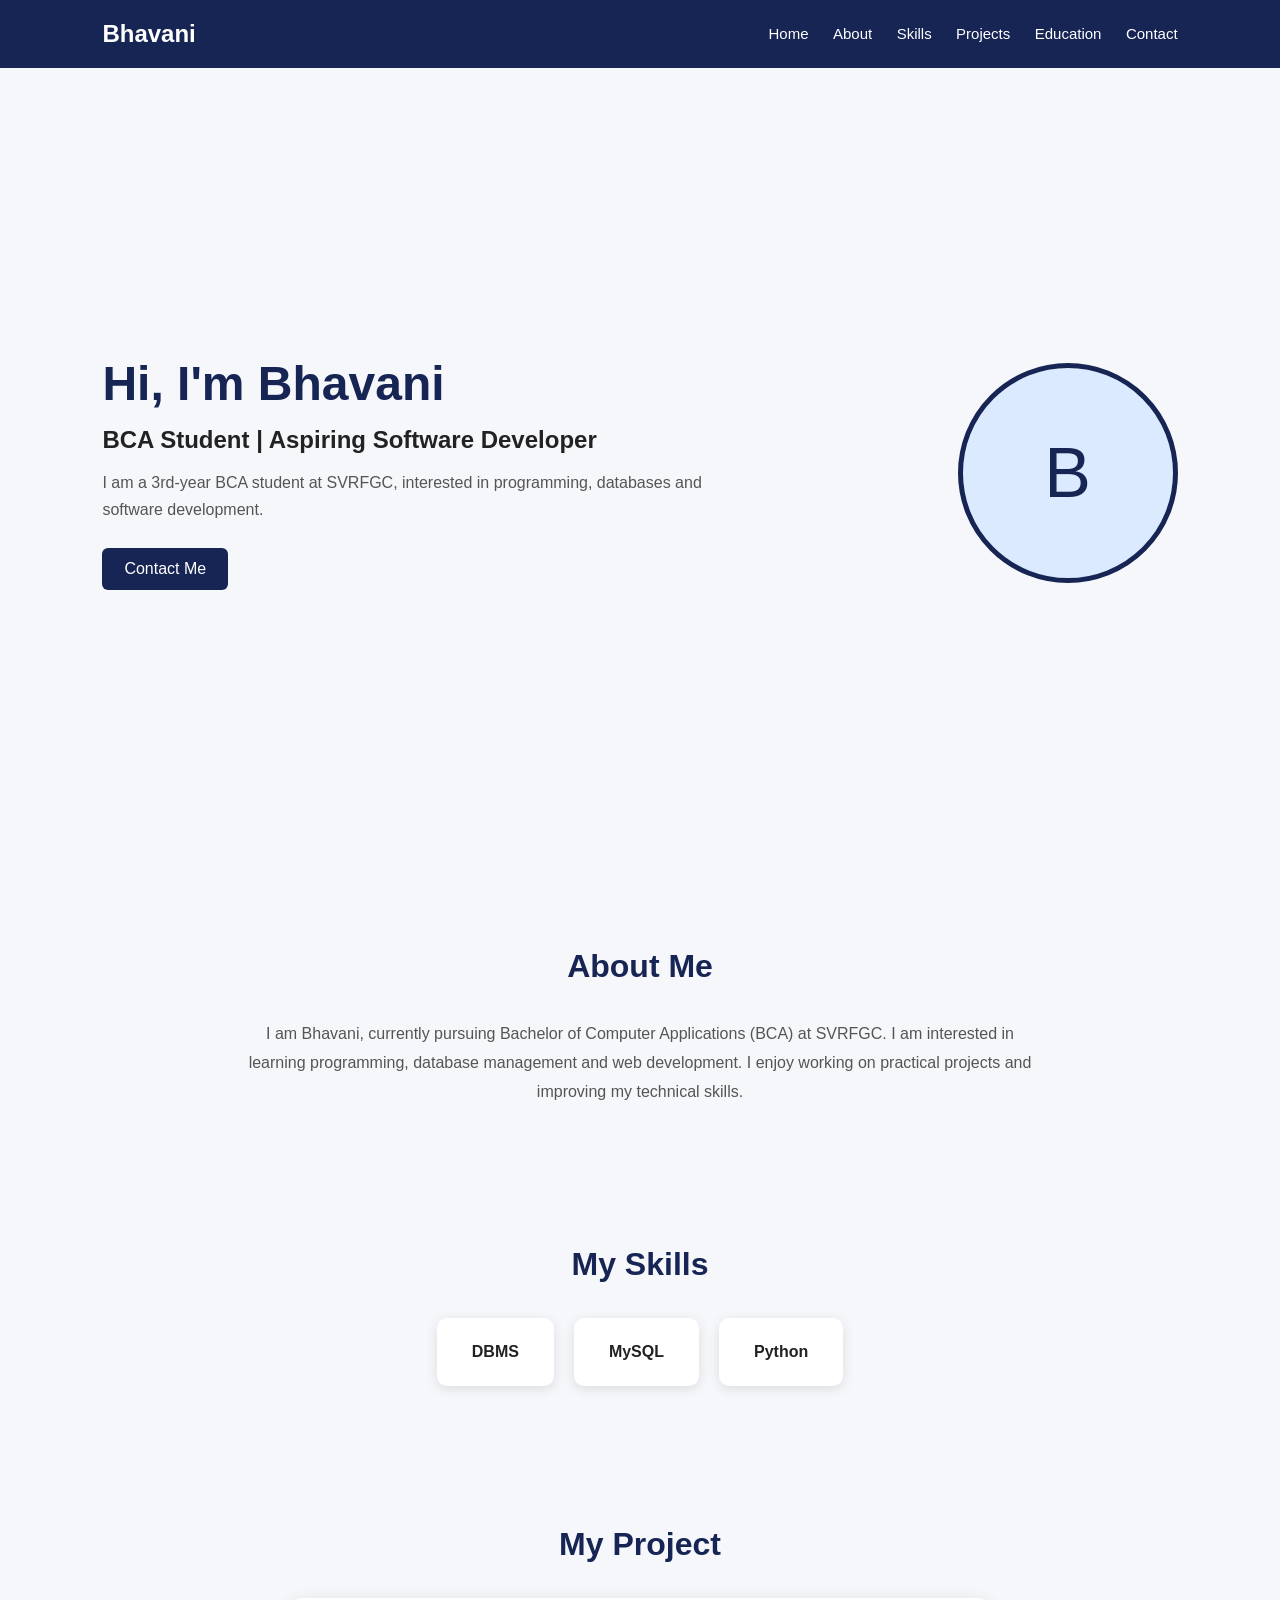
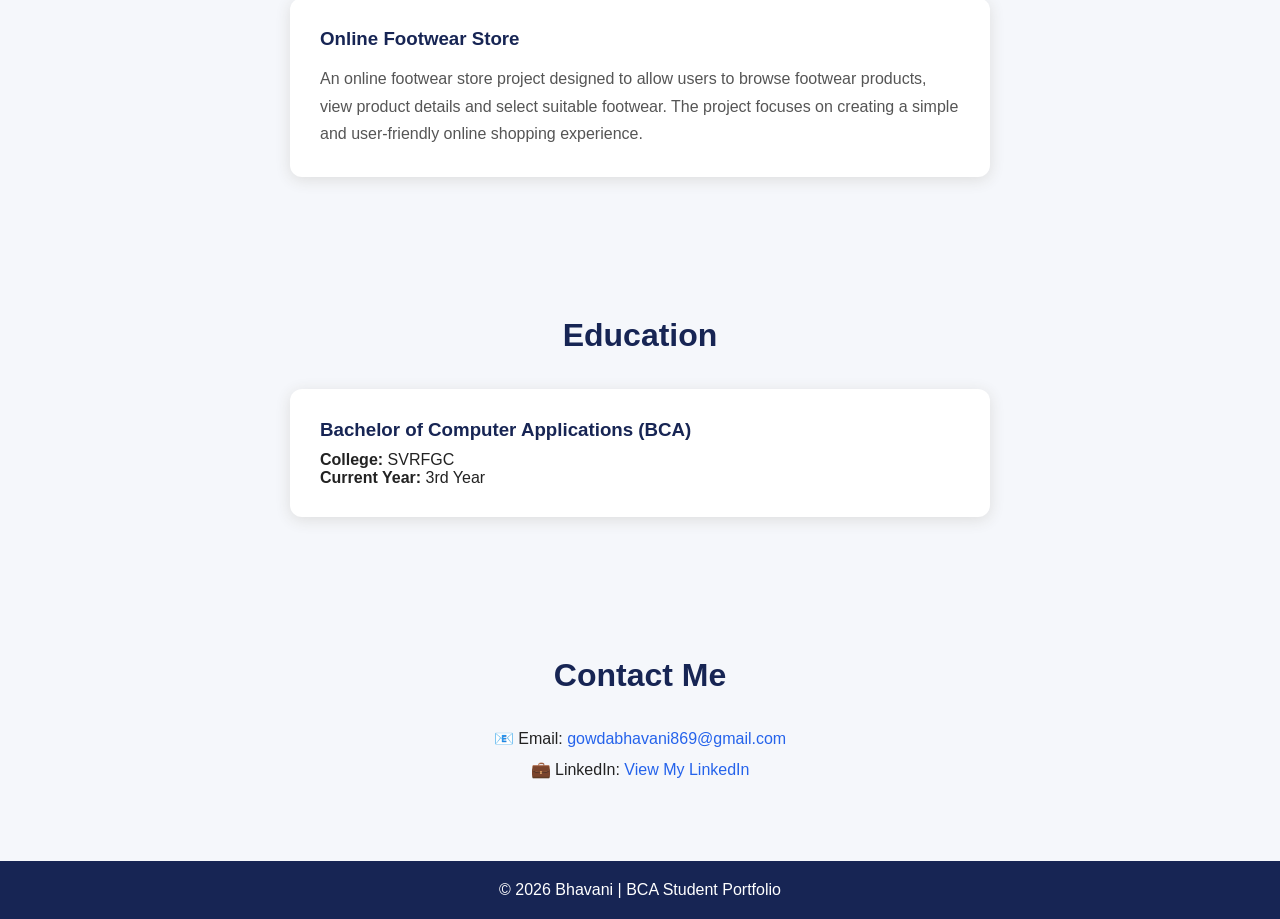
<file: index.html>
<!DOCTYPE html>
<html lang="en">
<head>
    <meta charset="UTF-8">
    <meta name="viewport" content="width=device-width, initial-scale=1.0">
    <title>Bhavani.N| BCA Student Portfolio</title>

    <style>
        * {
            margin: 0;
            padding: 0;
            box-sizing: border-box;
            scroll-behavior: smooth;
        }

        body {
            font-family: Arial, sans-serif;
            background: #f5f7fb;
            color: #222;
        }

        header {
            background: #172554;
            color: white;
            padding: 20px 8%;
            display: flex;
            justify-content: space-between;
            align-items: center;
            position: sticky;
            top: 0;
            z-index: 1000;
        }

        header h2 {
            font-size: 24px;
        }

        nav a {
            color: white;
            text-decoration: none;
            margin-left: 20px;
            font-size: 15px;
        }

        nav a:hover {
            text-decoration: underline;
        }

        section {
            padding: 70px 8%;
        }

        .home {
            min-height: 90vh;
            display: flex;
            align-items: center;
            justify-content: space-between;
            gap: 40px;
        }

        .home-text {
            max-width: 600px;
        }

        .home h1 {
            font-size: 48px;
            margin-bottom: 15px;
            color: #172554;
        }

        .home h3 {
            font-size: 24px;
            margin-bottom: 15px;
        }

        .home p {
            line-height: 1.7;
            color: #555;
        }

        .btn {
            display: inline-block;
            margin-top: 25px;
            padding: 12px 22px;
            background: #172554;
            color: white;
            text-decoration: none;
            border-radius: 6px;
        }

        .btn:hover {
            background: #2563eb;
        }

        .profile {
            width: 220px;
            height: 220px;
            border-radius: 50%;
            background: #dbeafe;
            display: flex;
            align-items: center;
            justify-content: center;
            font-size: 70px;
            color: #172554;
            border: 5px solid #172554;
        }

        .title {
            text-align: center;
            color: #172554;
            margin-bottom: 35px;
            font-size: 32px;
        }

        .about p {
            max-width: 800px;
            margin: auto;
            text-align: center;
            line-height: 1.8;
            color: #555;
        }

        .skills {
            display: flex;
            justify-content: center;
            flex-wrap: wrap;
            gap: 20px;
        }

        .skill {
            background: white;
            padding: 25px 35px;
            border-radius: 10px;
            box-shadow: 0 3px 12px #ddd;
            font-weight: bold;
        }

        .project {
            max-width: 700px;
            margin: auto;
            background: white;
            padding: 30px;
            border-radius: 12px;
            box-shadow: 0 3px 15px #ddd;
        }

        .project h3 {
            color: #172554;
            margin-bottom: 15px;
        }

        .project p {
            line-height: 1.7;
            color: #555;
        }

        .education {
            max-width: 700px;
            margin: auto;
            background: white;
            padding: 30px;
            border-radius: 12px;
            box-shadow: 0 3px 15px #ddd;
        }

        .education h3 {
            color: #172554;
            margin-bottom: 10px;
        }

        .contact {
            text-align: center;
        }

        .contact p {
            margin: 12px;
        }

        .contact a {
            color: #2563eb;
            text-decoration: none;
        }

        footer {
            background: #172554;
            color: white;
            text-align: center;
            padding: 20px;
        }

        @media (max-width: 700px) {
            header {
                flex-direction: column;
                gap: 15px;
            }

            nav a {
                margin: 5px;
                font-size: 13px;
            }

            .home {
                flex-direction: column-reverse;
                text-align: center;
                justify-content: center;
            }

            .home h1 {
                font-size: 38px;
            }

            .profile {
                width: 170px;
                height: 170px;
                font-size: 50px;
            }
        }
    </style>
</head>

<body>

    <!-- Navigation -->
    <header>
        <h2>Bhavani</h2>

        <nav>
            <a href="#home">Home</a>
            <a href="#about">About</a>
            <a href="#skills">Skills</a>
            <a href="#projects">Projects</a>
            <a href="#education">Education</a>
            <a href="#contact">Contact</a>
        </nav>
    </header>


    <!-- Home -->
    <section class="home" id="home">

        <div class="home-text">
            <h1>Hi, I'm Bhavani</h1>

            <h3>BCA Student | Aspiring Software Developer</h3>

            <p>
                I am a 3rd-year BCA student at SVRFGC,
                interested in programming, databases and software development.
            </p>

            <a href="#contact" class="btn">Contact Me</a>
        </div>

        <!-- Replace this with your photo later -->
        <div class="profile">
            B
        </div>

    </section>


    <!-- About -->
    <section class="about" id="about">

        <h2 class="title">About Me</h2>

        <p>
            I am Bhavani, currently pursuing Bachelor of Computer Applications
            (BCA) at SVRFGC. I am interested in learning programming,
            database management and web development. I enjoy working on
            practical projects and improving my technical skills.
        </p>

    </section>


    <!-- Skills -->
    <section id="skills">

        <h2 class="title">My Skills</h2>

        <div class="skills">

            <div class="skill">DBMS</div>

            <div class="skill">MySQL</div>

            <div class="skill">Python</div>

        </div>

    </section>


    <!-- Projects -->
    <section id="projects">

        <h2 class="title">My Project</h2>

        <div class="project">

            <h3>Online Footwear Store</h3>

            <p>
                An online footwear store project designed to allow users
                to browse footwear products, view product details and
                select suitable footwear. The project focuses on creating
                a simple and user-friendly online shopping experience.
            </p>

        </div>

    </section>


    <!-- Education -->
    <section id="education">

        <h2 class="title">Education</h2>

        <div class="education">

            <h3>Bachelor of Computer Applications (BCA)</h3>

            <p><strong>College:</strong> SVRFGC</p>

            <p><strong>Current Year:</strong> 3rd Year</p>

        </div>

    </section>


    <!-- Contact -->
    <section class="contact" id="contact">

        <h2 class="title">Contact Me</h2>

        <p>
            📧 Email:
            <a href="mailto:gowdabhavani869@gmail.com">
                gowdabhavani869@gmail.com
            </a>
        </p>

        <p>
            💼 LinkedIn:
            <a href="https://www.linkedin.com/in/bhavani-n-187749348"
               target="_blank">
                View My LinkedIn
            </a>
        </p>

    </section>


    <!-- Footer -->
    <footer>
        <p>© 2026 Bhavani | BCA Student Portfolio</p>
    </footer>

</body>
</html>
</file>
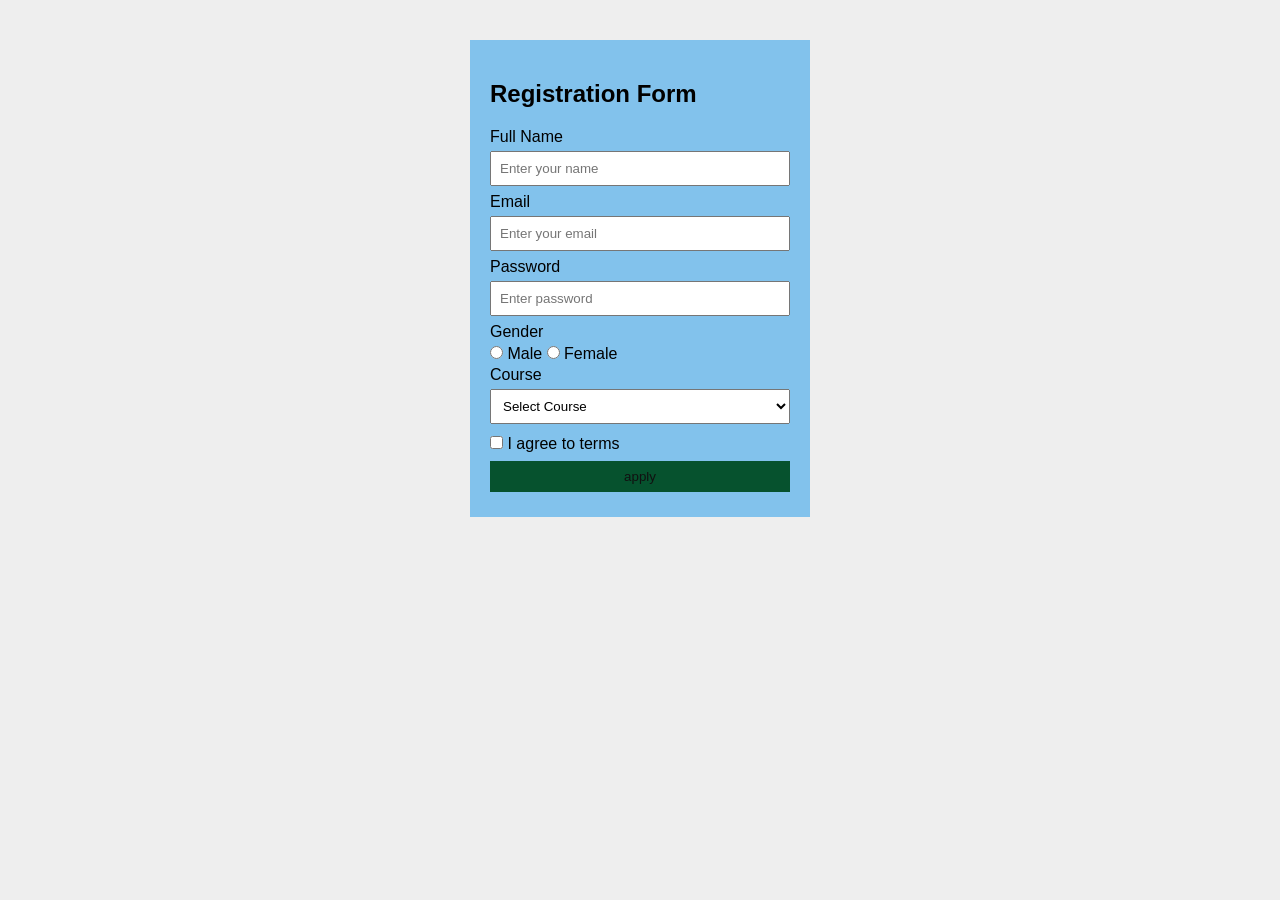
<file: pro5.html>
<!DOCTYPE html>
<html>
<head>
  <title>Registration Form</title>

  <style>
    body {
      font-family: Arial;
      background: #eee;
    }

    form {
      width: 300px;
      margin: 40px auto;
      padding: 20px;
      background: rgb(130, 194, 236);
    }

    input, select, button {
      width: 100%;
      padding: 8px;
      margin: 5px 0;
      box-sizing: border-box;
    }

    input[type="radio"],
    input[type="checkbox"] {
      width: auto;
    }

    p {
      color: rgb(87, 10, 150);
      font-size: 13px;
      margin: 2px;
    }

    button {
      background: rgb(6, 82, 46);
      color: rgb(17, 17, 17);
      border: 0;
      cursor: pointer;
    }
  </style>
</head>

<body>

<form onsubmit="return validate()">

  <h2>Registration Form</h2>

  <label>Full Name</label>
  <input type="text" id="name" placeholder="Enter your name">
  <p id="n"></p>

  <label>Email</label>
  <input type="email" id="email" placeholder="Enter your email">
  <p id="e"></p>

  <label>Password</label>
  <input type="password" id="pass" placeholder="Enter password">
  <p id="p"></p>

  <label>Gender</label><br>

  <input type="radio" name="gender" value="Male">
  <label>Male</label>

  <input type="radio" name="gender" value="Female">
  <label>Female</label>

  <p id="g"></p>

  <label>Course</label>
  <select id="course">
    <option value="">Select Course</option>
    <option value="BCA">BCA</option>
    <option value="BBA">BBA</option>
    <option value="BCom">B.Com</option>
    <option value="bsc">bsc</option>
  </select>
  <p id="c"></p>

  <input type="checkbox" id="terms">
  <label>I agree to terms</label>
  <p id="t"></p>

  <button type="apply">apply</button>

</form>

<script>

function validate() {

  // Get form elements
  let name = document.getElementById("name");
  let email = document.getElementById("email");
  let pass = document.getElementById("pass");
  let course = document.getElementById("course");
  let terms = document.getElementById("terms");

  let ok = true;

  // Clear previous messages
  document.getElementById("n").innerHTML = "";
  document.getElementById("e").innerHTML = "";
  document.getElementById("p").innerHTML = "";
  document.getElementById("g").innerHTML = "";
  document.getElementById("c").innerHTML = "";
  document.getElementById("t").innerHTML = "";


  // NAME
  if (name.value == "") {
    document.getElementById("n").innerHTML =
      "Name is required";
    ok = false;
  }

  else if (name.value.length < 3) {
    document.getElementById("n").innerHTML =
      "Name must be at least 3 characters";
    ok = false;
  }

  else if (!/^[A-Za-z ]+$/.test(name.value)) {
    document.getElementById("n").innerHTML =
      "Name must contain only letters";
    ok = false;
  }


  // EMAIL
  if (email.value == "") {
    document.getElementById("e").innerHTML =
      "Email is required";
    ok = false;
  }

  else if (!email.value.includes("@")) {
    document.getElementById("e").innerHTML =
      "Enter a valid email";
    ok = false;
  }


  // PASSWORD
  if (pass.value == "") {
    document.getElementById("p").innerHTML =
      "Password is required";
    ok = false;
  }

  else if (pass.value.length < 6) {
    document.getElementById("p").innerHTML =
      "Password must be at least 6 characters";
    ok = false;
  }

  else if (!/[A-Z]/.test(pass.value)) {
    document.getElementById("p").innerHTML =
      "Password must contain one capital letter";
    ok = false;
  }

  else if (!/[0-9]/.test(pass.value)) {
    document.getElementById("p").innerHTML =
      "Password must contain one number";
    ok = false;
  }


  // GENDER
  if (!document.querySelector(
      'input[name="gender"]:checked')) {

    document.getElementById("g").innerHTML =
      "Please select gender";

    ok = false;
  }


  // COURSE
  if (course.value == "") {
    document.getElementById("c").innerHTML =
      "Please select a course";

    ok = false;
  }


  // TERMS
  if (!terms.checked) {
    document.getElementById("t").innerHTML =
      "Please accept the terms";

    ok = false;
  }


  // SUCCESS
  if (ok) {
    alert("✓ Registration Successful!");
  }

  return false;
}

</script>
</file>
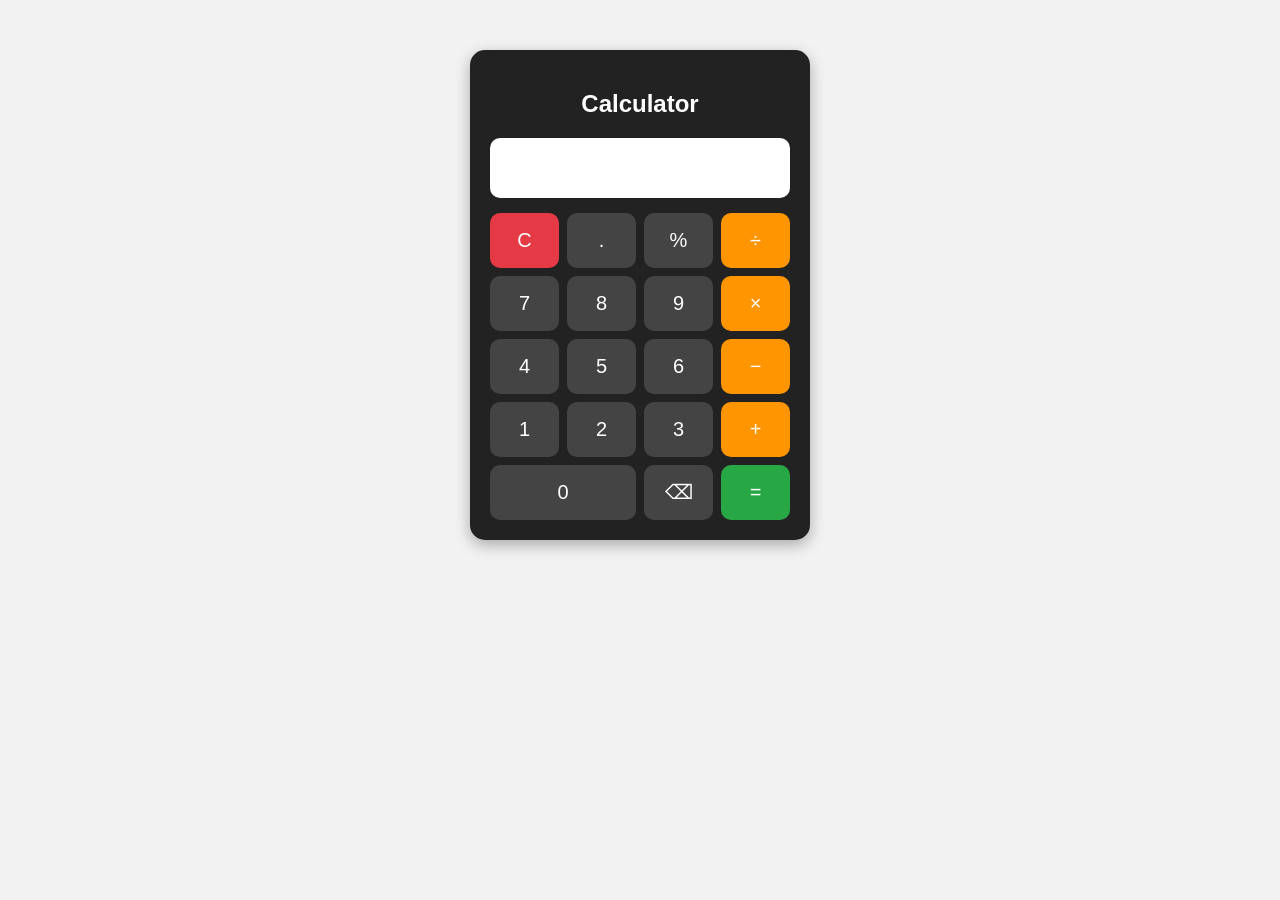
<file: pro6.html>
<!DOCTYPE html>
<html>
<head>
  <title>Enhanced Calculator</title>

  <style>
    body {
      font-family: Arial, sans-serif;
      background: #f2f2f2;
    }

    .calculator {
      width: 300px;
      margin: 50px auto;
      padding: 20px;
      background: #222;
      border-radius: 15px;
      box-shadow: 0 5px 15px rgba(0,0,0,0.3);
    }

    h2 {
      color: white;
      text-align: center;
    }

    #display {
      width: 100%;
      height: 60px;
      margin-bottom: 15px;
      padding: 10px;
      box-sizing: border-box;
      font-size: 25px;
      text-align: right;
      border: none;
      border-radius: 10px;
      background: white;
    }

    .buttons {
      display: grid;
      grid-template-columns: repeat(4, 1fr);
      gap: 8px;
    }

    button {
      height: 55px;
      font-size: 20px;
      border: none;
      border-radius: 10px;
      cursor: pointer;
      background: #444;
      color: white;
    }

    button:hover {
      background: #666;
    }

    .operator {
      background: #ff9500;
    }

    .clear {
      background: #e63946;
    }

    .equal {
      background: #28a745;
    }

    .delete {
      background: #555;
    }

    .zero {
      grid-column: span 2;
    }
  </style>
</head>

<body>

<div class="calculator">

  <h2>Calculator</h2>

  <input type="text" id="display" readonly>

  <div class="buttons">

    <button class="clear" onclick="resetCalculator()">C</button>
    <button onclick="addValue('.')">.</button>
    <button onclick="percentage()">%</button>
    <button class="operator" onclick="addValue('/')">÷</button>

    <button onclick="addValue('7')">7</button>
    <button onclick="addValue('8')">8</button>
    <button onclick="addValue('9')">9</button>
    <button class="operator" onclick="addValue('*')">×</button>

    <button onclick="addValue('4')">4</button>
    <button onclick="addValue('5')">5</button>
    <button onclick="addValue('6')">6</button>
    <button class="operator" onclick="addValue('-')">−</button>

    <button onclick="addValue('1')">1</button>
    <button onclick="addValue('2')">2</button>
    <button onclick="addValue('3')">3</button>
    <button class="operator" onclick="addvalue()">+</button>
    
    <button class="zero" onclick="addValue('0')">0</button>
    <button class="Delete" onclick="deletelast('⌫')">⌫</button>
    <button class="equal" onclick="calculate()">=</button>

  </div>

</div>


<script>

let display = document.getElementById("display");

let errorState = false;

function addValue(value) {

  if (errorState) {
    resetCalculator();
  }

  let current = display.value;
  let lastChar = current.slice(-1);

  if (
    ["+", "-", "*", "/"].includes(value) &&
    ["+", "-", "*", "/"].includes(lastChar)
  ) {
    return;
  }
  if (value === ".") {

    let parts = current.split(/[\+\-\*\/]/);
    let lastNumber = parts[parts.length - 1];

    if (lastNumber.includes(".")) {
      return;
    }
  }
  if (
    current === "" &&
    (value === "*" || value === "/")
  ) {
    return;
  }

  display.value += value;
}

function clearDisplay() {

  display.value = "";

}

function resetCalculator() {

  display.value = "";

  errorState = false;

}
function deleteLast() {

  if (errorState) {
    resetCalculator();
    return;
  }

  display.value =
    display.value.slice(0, -1);

}

function percentage() {

  if (errorState) {
    resetCalculator();
    return;
  }

  if (display.value === "") {
    return;
  }

  let value = Number(display.value);

  if (isNaN(value)) {

    showError("Error");
    return;

  }
  if (value === 0) {

    display.value = "0";
    return;

  }

  display.value = value / 100;

}

function showError(message) {

  display.value = message;
  errorState = true;

}


function calculate() {

  if (errorState) {
    return;
  }

  if (display.value === "") {
    return;
  }

  let expression = display.value;

  if (!/^[0-9+\-*/.]+$/.test(expression)) {

    showError("Error");
    return;

  }

  if (/[+\-*/]$/.test(expression)) {

    showError("Invalid");
    return;

  }

  if (/\/0+(?:\.0+)?(?:[^0-9.]|$)/.test(expression)) {

    showError("Cannot divide by 0");
    return;

  }

  try {

    let result = eval(expression);

    if (!isFinite(result)) {

      showError("Cannot divide by 0");
      return;

    }
    if (isNaN(result)) {

      showError("Error");
      return;

    }

    display.value = result;

  }

  catch {

    showError("Error");

  }

}


document.addEventListener("keydown", function(event) {

  let key = event.key;


  if (key >= "0" && key <= "9") {

    addValue(key);

  }


  else if (
    key === "+" ||
    key === "-" ||
    key === "*" ||
    key === "/"
  ) {

    addValue(key);

  }

  else if (key === ".") {

    addValue(".");

  }

  else if (key === "%") {

    percentage();

  }


  else if (
    key === "Enter" ||
    key === "="
  ) {

    event.preventDefault();
    calculate();

  }


  else if (key === "Backspace") {

    deleteLast();

  }

  else if (key === "Escape" || key === "c" || key === "C") {

    resetCalculator();

  }

});

</script>

</body>
</html>
</file>
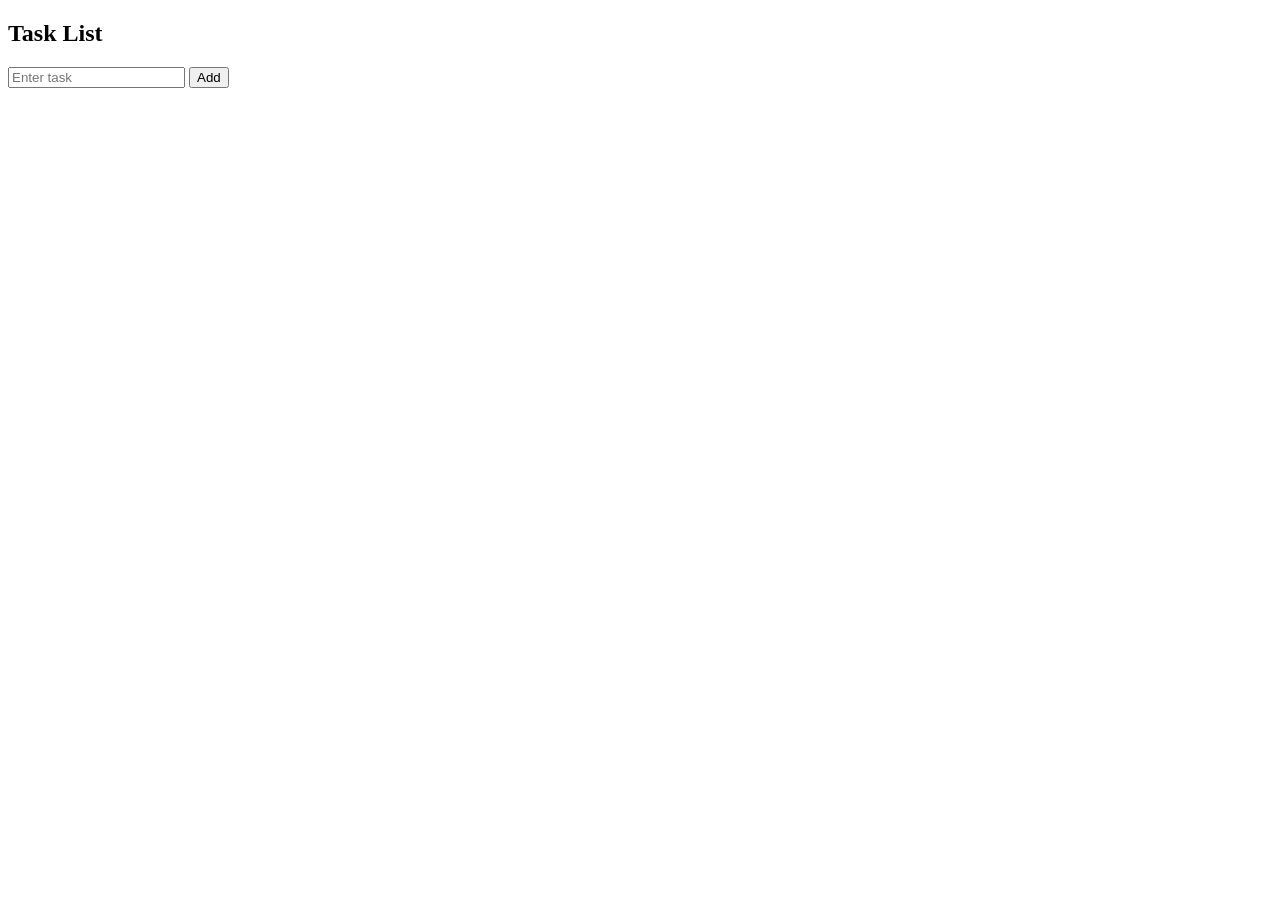
<file: pro7.html>
<!DOCTYPE html>
<html>
    <body>
        <h2> Task List</h2>
        <input id="task"placeholder="Enter task">
        <button onclick="add()">Add</button>
        <ul id="list"></ul>
        <script>
            function add(){
                let input=document.querySelector("#task");
                if(!input.value)return;
                let li=document.createElement("li");
                li.innerHTML=`${input.value}
                <button onclick="edit(this)">Edit</button>
                <button onclick="this.praentElement.remove()">Delete</button>`;
                document.querySelector("#list").append(li);
                input.value="";
            }
            function edit(btn){
                let li=btn.parentElement;
                let text=prompt("Edit task:",li.firstChild.textContent.trim());
                if(text) li.firstChild.textContent=text+"";
                li.style.color="green";
            }
        </script>
    </body>
</html>
</file>
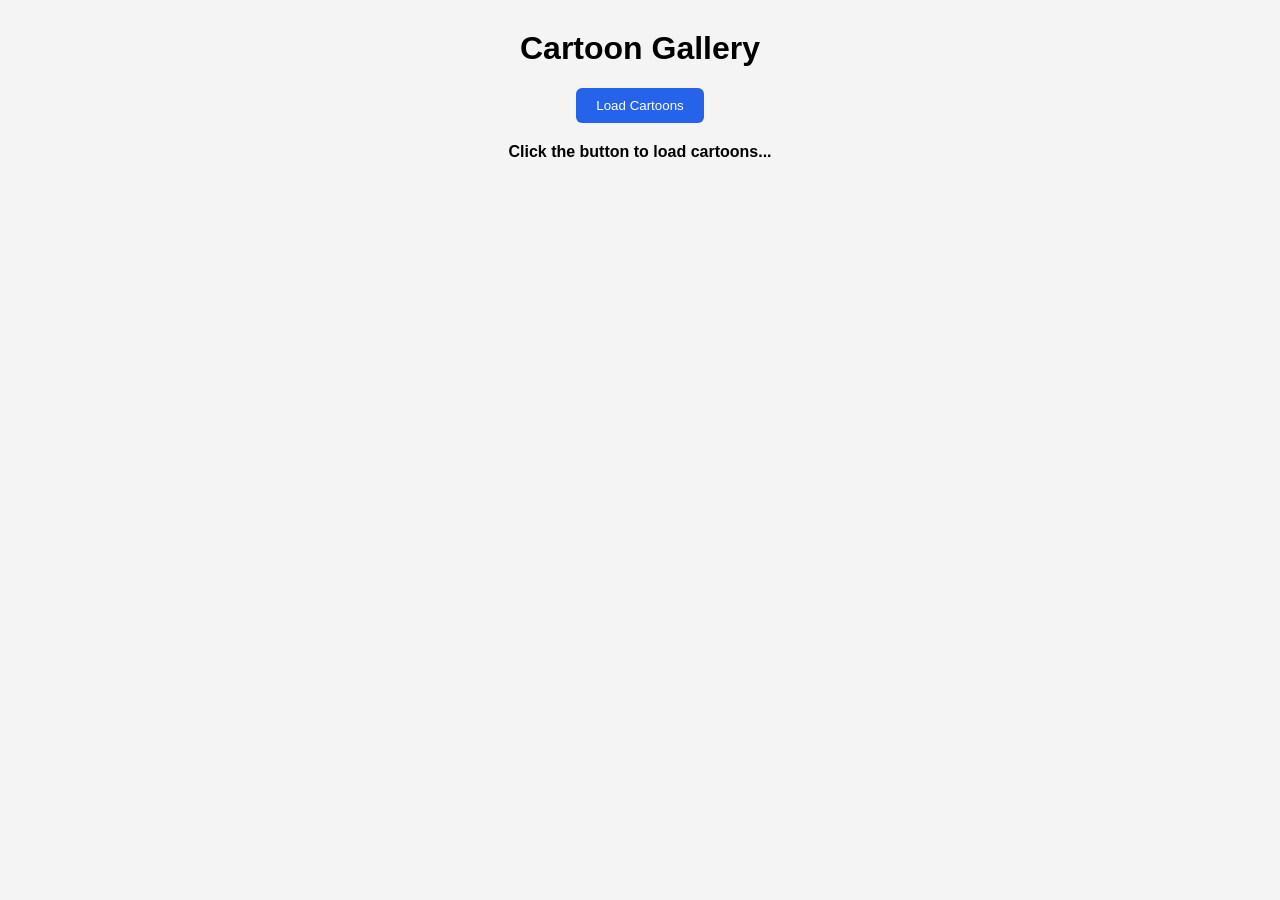
<file: pro8.html>
<!DOCTYPE html>
<html>
<head>
    <title>Cartoon Gallery - Fetch API</title>

    <style>
        body {
            font-family: Arial;
            background: #f4f4f4;
            margin: 30px;
            text-align: center;
        }

        button {
            padding: 10px 20px;
            border: 0;
            border-radius: 6px;
            background: #2563eb;
            color: white;
            cursor: pointer;
        }

        #message {
            font-weight: bold;
            margin: 20px;
        }

        #cartoons {
            display: flex;
            flex-wrap: wrap;
            justify-content: center;
            gap: 20px;
        }

        .card {
            width: 220px;
            background: white;
            padding: 12px;
            border-radius: 10px;
            box-shadow: 0 2px 8px #bbb;
        }

        .card img {
            width: 100%;
            height: 130px;
            object-fit: cover;
            border-radius: 8px;
        }

        .card h3 {
            margin: 10px 0;
        }
    </style>
</head>

<body>

<h1>Cartoon Gallery</h1>

<button onclick="loadCartoons()">Load Cartoons</button>

<p id="message">Click the button to load cartoons...</p>

<div id="cartoons"></div>

<script>

function loadCartoons() {

    let message = document.querySelector("#message");
    let cartoons = document.querySelector("#cartoons");

    message.textContent = "⏳ Loading cartoons...";
    cartoons.innerHTML = "";

    fetch("https://raw.githubusercontent.com/samyak2403/daily-movies-api/main/movies/cartoons/cartoons.json")

    .then(response => {

        if (!response.ok)
            throw new Error("Failed to load cartoon data");

        return response.json();
    })

    .then(data => {

        data.movies.forEach(cartoon => {

            cartoons.innerHTML += `
                <div class="card">
                    <img src="${cartoon.thumbnail}" alt="${cartoon.title}">
                    <h3>${cartoon.title}</h3>
                </div>
            `;
        });

        message.textContent =
            `✅ ${data.movies.length} cartoons loaded`;
    })

    .catch(error => {

        message.textContent = "❌ " + error.message;
    });
}

</script>

</body>
</html>
</file>
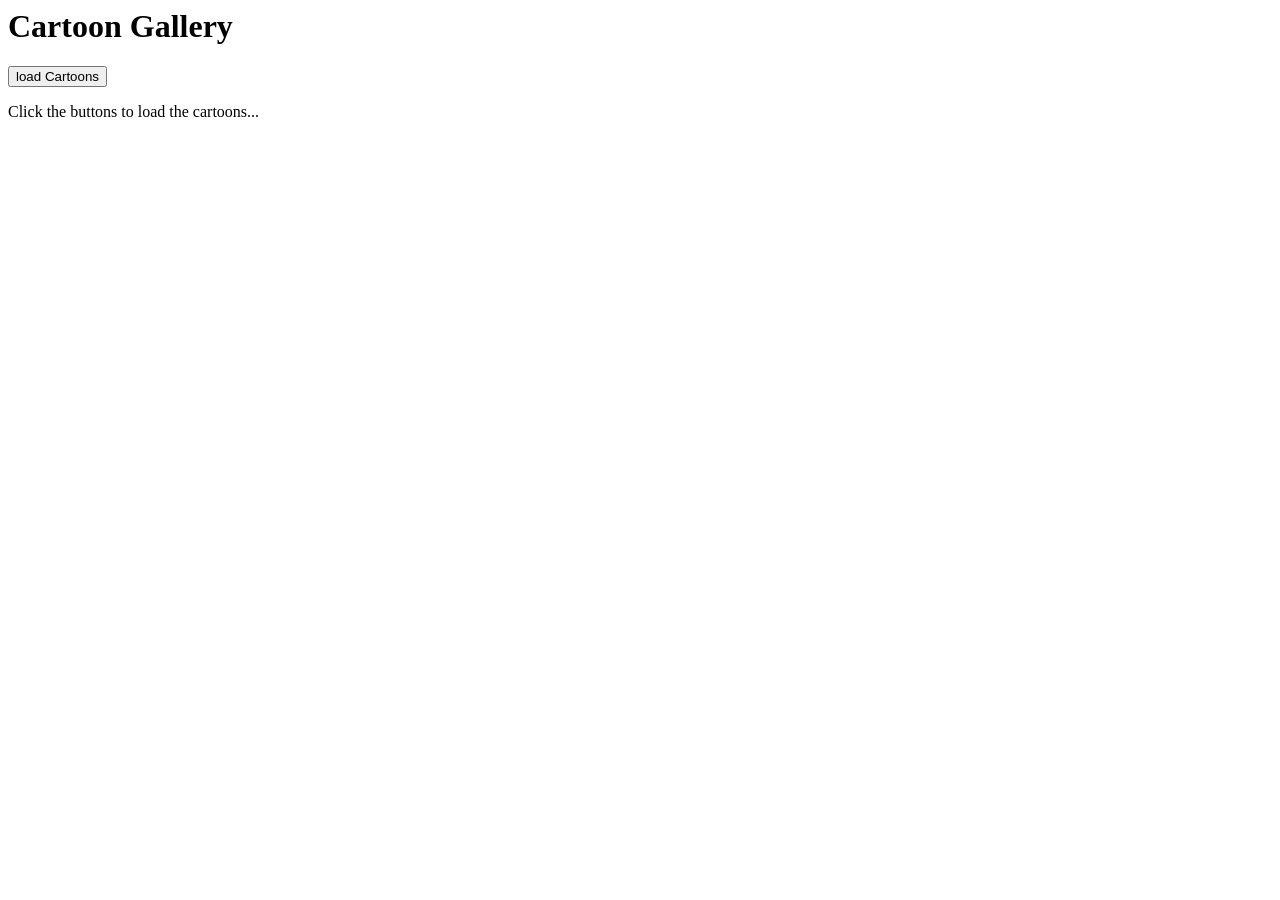
<file: studentsjson.html>
<html>
<body>
<h1>Cartoon Gallery</h1>

<button onclick="loadcartoons()">load Cartoons</button>

<p id="message">Click the buttons to load the cartoons...</p>

<div id="cartoons"></div>

<script>

function loadCartoons(){
    let message=document.querySElector("#message");
    let cartoons=document.querySElector("#cartoons");

    message.textContent="Loading cartoons...";
    cartoons.innerHTML="";

    fetch("https://")

    .then(response=>{
        if (!response.ok)
            throw new Error("Failed to load cartoon data");
        return response.json();
    })

    .then(data=>{
        data.movies.forEach(cartoon)
    })
}
</script>
</body>
</html>
</file>
